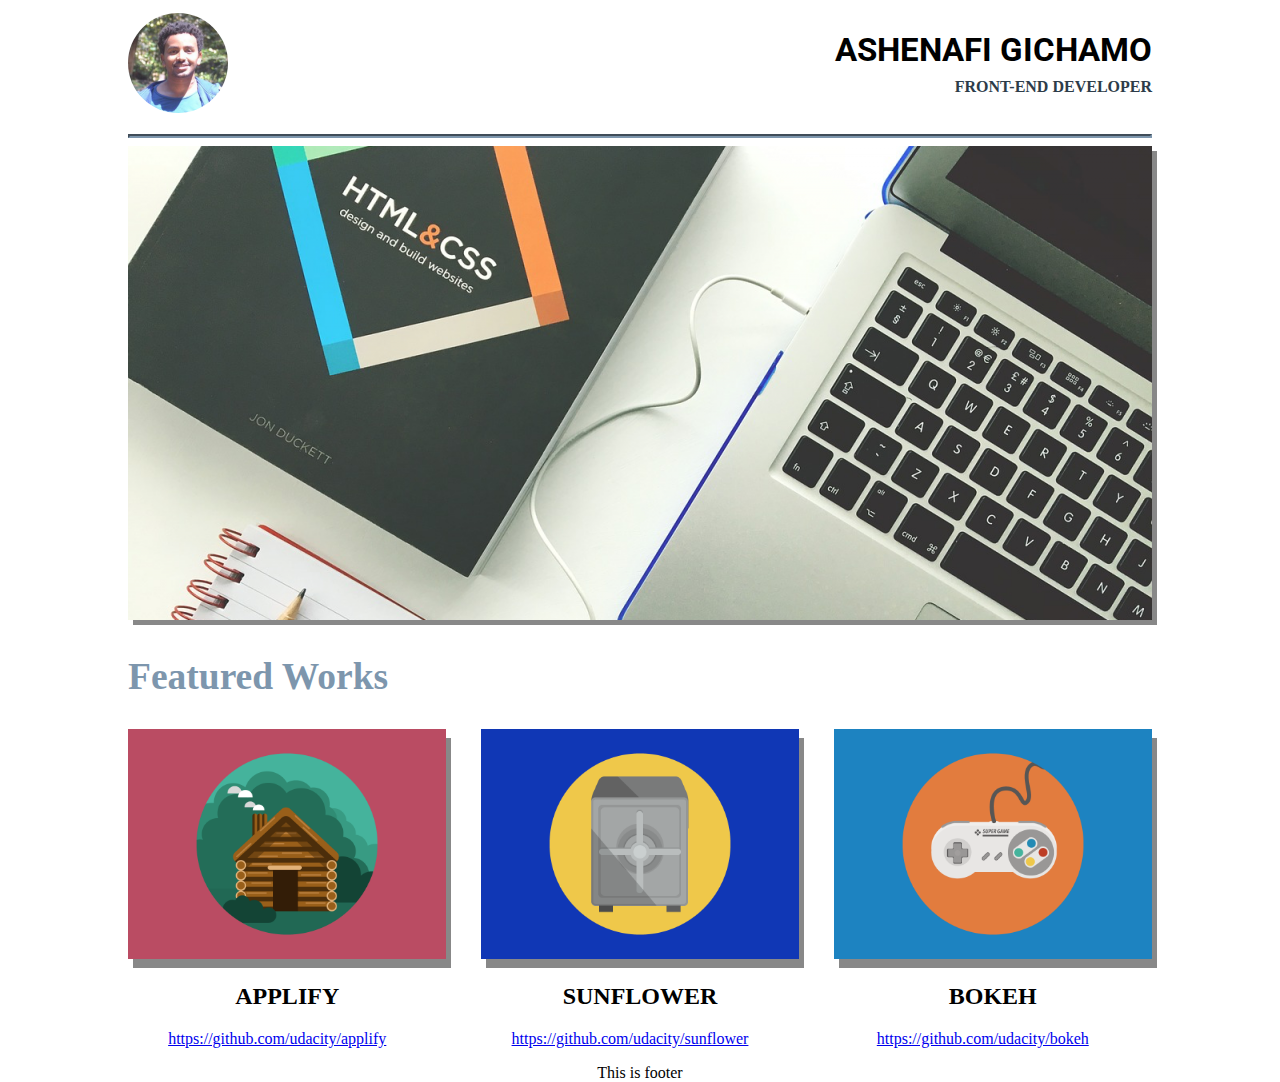
<file: index.html>
<!DOCTYPE html>
<html lang="en">
<head>
	<meta charset="UTF-8">
	<meta name="viewport" content="width=device-width, initial-scale=1.0">
	<link rel="stylesheet" href="css/styles.css">
	<link href="https://fonts.googleapis.com/css?family=Roboto:300,400,500" rel="stylesheet" type="text/css">
	<title>Ashenafi's Portfolio</title>

</head>

<body>
	<header class="header">
		<div class="inner_header">
            
                <img class="logo" src="img/ashenafi.png" alt="ashenafi's image">
            <div class="title">
				<h3 class="name">ASHENAFI GICHAMO</h3>
				<h4 class="profession">FRONT-END DEVELOPER</h4>
			</div>
		</div>
	</header>
    <hr class="line">
        

    <main>
    	<section class="main_image">
    		<img class="front_page_image" src="img/responsive.png" alt="We design responsive websites">
    		
    	</section>
    	<section class="featured_title">
    			<h2 class="featured_apps">Featured Works</h2>
    		</section>
    	<section class="top_portfolio">
    		<section class="featured">
    			<img class="portfolio_image" src="portfolio/cabin.png" alt="Applify">
    			<h2 class="app_name">applify</h2>
    			<p><a class="app_link" href="https://github.com/udacity/applify">https://github.com/udacity/applify</a></p>
    		</section>
    		<section class="featured_sunflower">
    			<img class="portfolio_image" src="portfolio/safe.png" alt="sunflower">
    			<h2 class="app_name">SUNFLOWER</h2>
    			<p><a class="app_link" href="https://github.com/udacity/sunflower">https://github.com/udacity/sunflower</a></p>
    		</section>
    		<section class="featured">
    			<img class="portfolio_image" src="portfolio/game.png" alt="bokeh">
    			<h2 class="app_name">BOKEH</h2>
    			<p><a class="app_link" href="https://github.com/udacity/sunflower">https://github.com/udacity/Bokeh</a></p>
    		</section>
    	</section>
    	<div class="footer">
    		<footer>This is footer</footer>
    	</div>

    </main>
    		
</body>
</html>
</file>
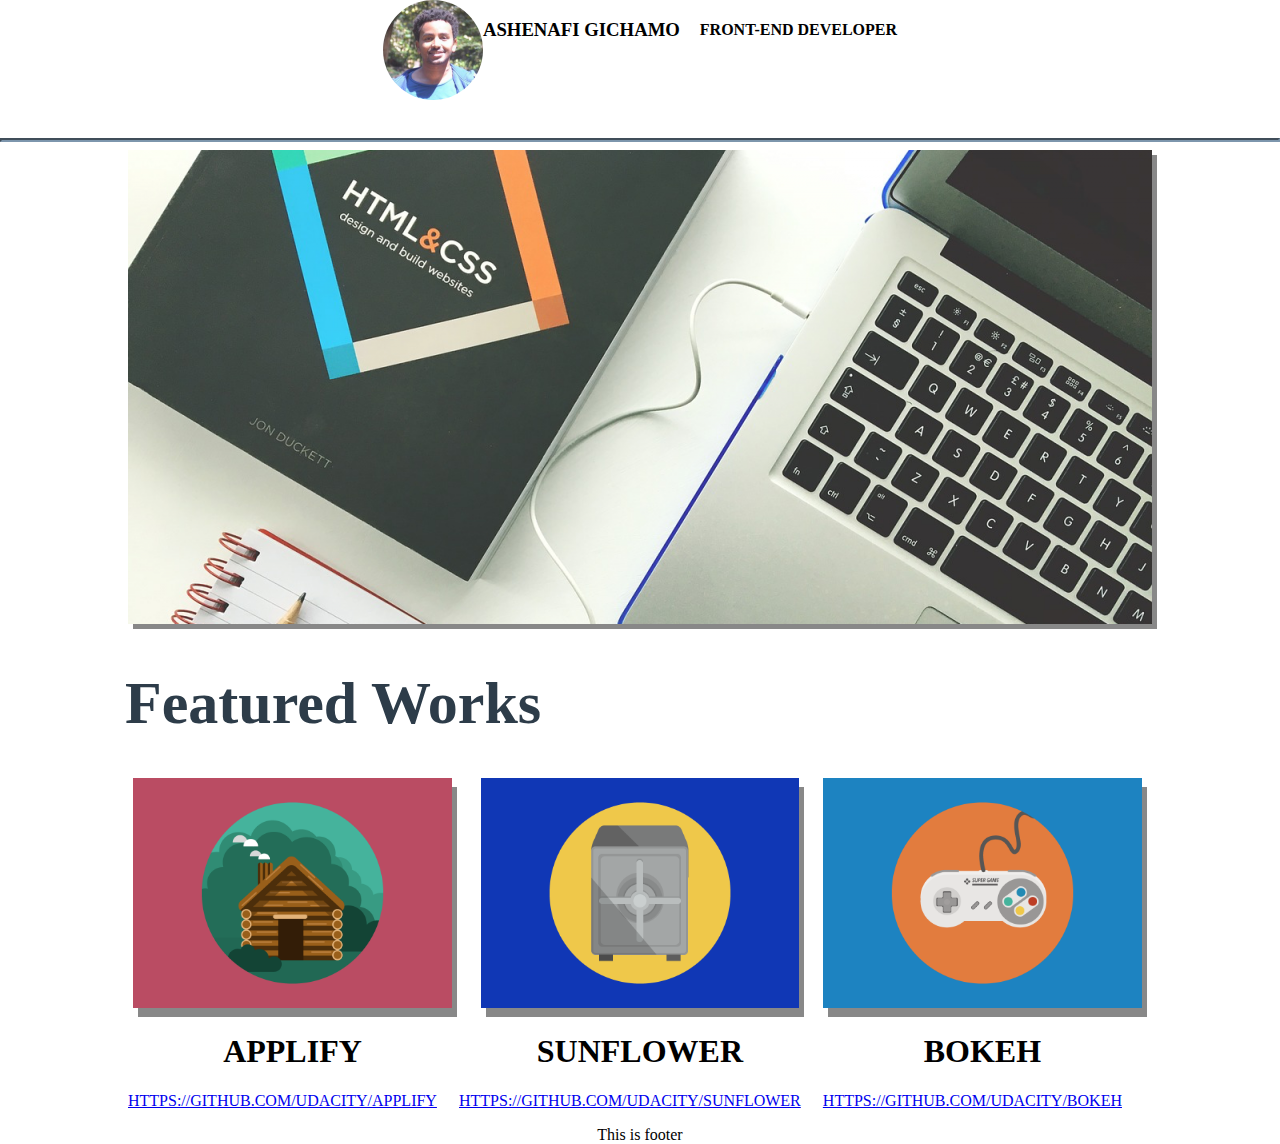
<file: img/Ashenafi's Portfolio.htm>
<!DOCTYPE html>
<!-- saved from url=(0081)file:///Users/test/Documents/UDACITY/Front%20End/Ashenafi's%20Portflio/index.html -->
<html lang="en"><head><meta http-equiv="Content-Type" content="text/html; charset=UTF-8">
	
	<meta name="viewport" content="width=device-width, initial-scale=1.0">
	<link rel="stylesheet" href="./Ashenafi&#39;s Portfolio_files/styles.css">
	<link href="./Ashenafi&#39;s Portfolio_files/css" rel="stylesheet" type="text/css">
	<title>Ashenafi's Portfolio</title>

</head>

<body>
	<header class="header">
		<div class="inner_header">
            <!-- <div class="title"> -->
                <img class="logo" src="./Ashenafi&#39;s Portfolio_files/ashenafi.png" alt="ashenafi&#39;s image">
				<h3 class="name">ASHENAFI GICHAMO</h3>
				<h4 class="profession">FRONT-END DEVELOPER</h4>
				
			<!-- </div> -->
		</div>
	</header>
    <hr>
    <main>
    	<section class="main_image">
    		<img class="front_page_image" src="./Ashenafi&#39;s Portfolio_files/responsive.png" alt="We design responsive websites">
    		
    	</section>
    	<section class="featured_title">
    			<h1 class="featured_apps">Featured Works</h1>
    		</section>
    	<section class="top_portfolio">
    		<section class="featured">
    			<img class="portfolio_image" src="./Ashenafi&#39;s Portfolio_files/cabin.png" alt="Applify">
    			<h1 class="app_name">applify</h1>
    			<p></p><a class="app_link" href="https://github.com/udacity/applify">https://github.com/udacity/applify</a><p></p>
    		</section>
    		<section class="featured">
    			<img class="portfolio_image" src="./Ashenafi&#39;s Portfolio_files/safe.png" alt="sunflower">
    			<h1 class="app_name">SUNFLOWER</h1>
    			<p><a class="app_link" href="https://github.com/udacity/sunflower">https://github.com/udacity/sunflower</a></p>
    		</section>
    		<section class="featured">
    			<img class="portfolio_image" src="./Ashenafi&#39;s Portfolio_files/game.png" alt="bokeh">
    			<h1 class="app_name">BOKEH</h1>
    			<p><a class="app_link" href="https://github.com/udacity/sunflower">https://github.com/udacity/Bokeh</a></p>
    		</section>
    	</section>
    	<div class="footer">
    		<footer>This is footer</footer>
    	</div>

    </main>
    		

</body></html>
</file>
<file: css/styles.css>
body, 
html {
	margin: 0;
	min-width: 1%;
	min-height: 100%;
}

* {
	box-sizing: border-box;
}

.header {
	display: flex;
	flex-direction: row;
	padding: 1% 10%;
 }

.inner_header {
	width: 1200px;
	height: auto;
	display: flex;
	justify-content: space-between;
}

.logo {
	border-radius: 50%;
	height: 100px;

}

.title {
	 display: flex;
	 flex-wrap: wrap;
	 flex-direction: column;
	 justify-content: center;
	 text-align: right;
}

.name {
	font-family: Roboto;
	font-size: 33px;
	margin: 0;
}

.profession {
	padding-top: 3%;
	color: #2d3c49;
	margin: 0px;
	margin-bottom: 0px;
}

hr {
	width: 80%;
	padding-left: 100px;
	border-width: 2px;
	border-color: #7d96ad
}

.main_image {
	max-width: 100%;
}

.front_page_image {
	max-width: 100%;
	box-shadow: 5px 5px #888888;
	border: 24px;
}

.top_portfolio {
	display: flex;
	flex-wrap: wrap;
	justify-content: space-between;
	padding-right: 10%;
	padding-left: 10%;
}

.portfolio_image {
	height: 230px;
	padding: 0;
	max-width: 100%;
	box-shadow: 5px 9px #888888;
}

.featured {
	text-transform: uppercase;
	/*font-family: Roboto;*/
}


.featured_title {
	text-align: left;
	padding-left: 10%;
	font-size: 25px;
	color: #7d96ad;
}

.app_name {
	text-align: center;
}

.app_link {
	max-width: 100%;
	padding-right: 20px;
	text-transform: lowercase;
}

main {
  	width: 100%;
  	text-align: center;
  	display: flex;
  	flex-direction: column;
}
</file>
